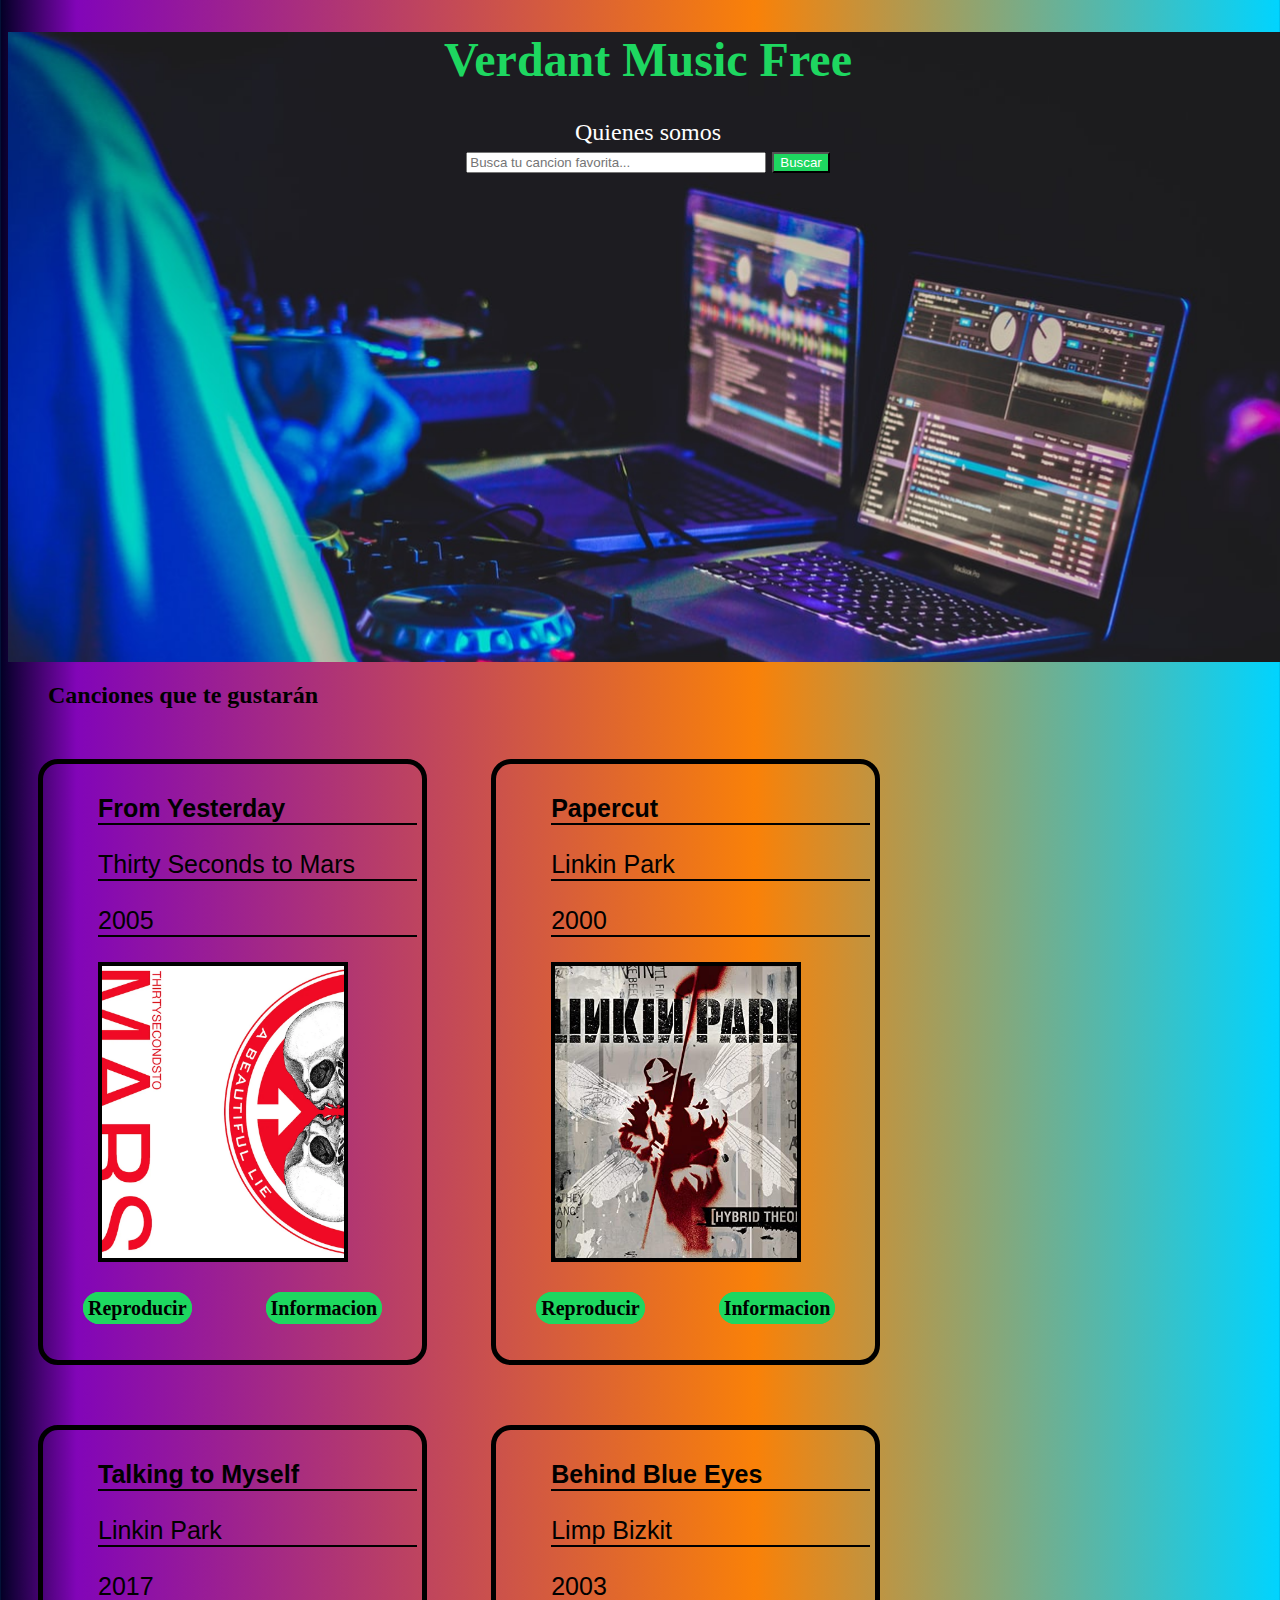
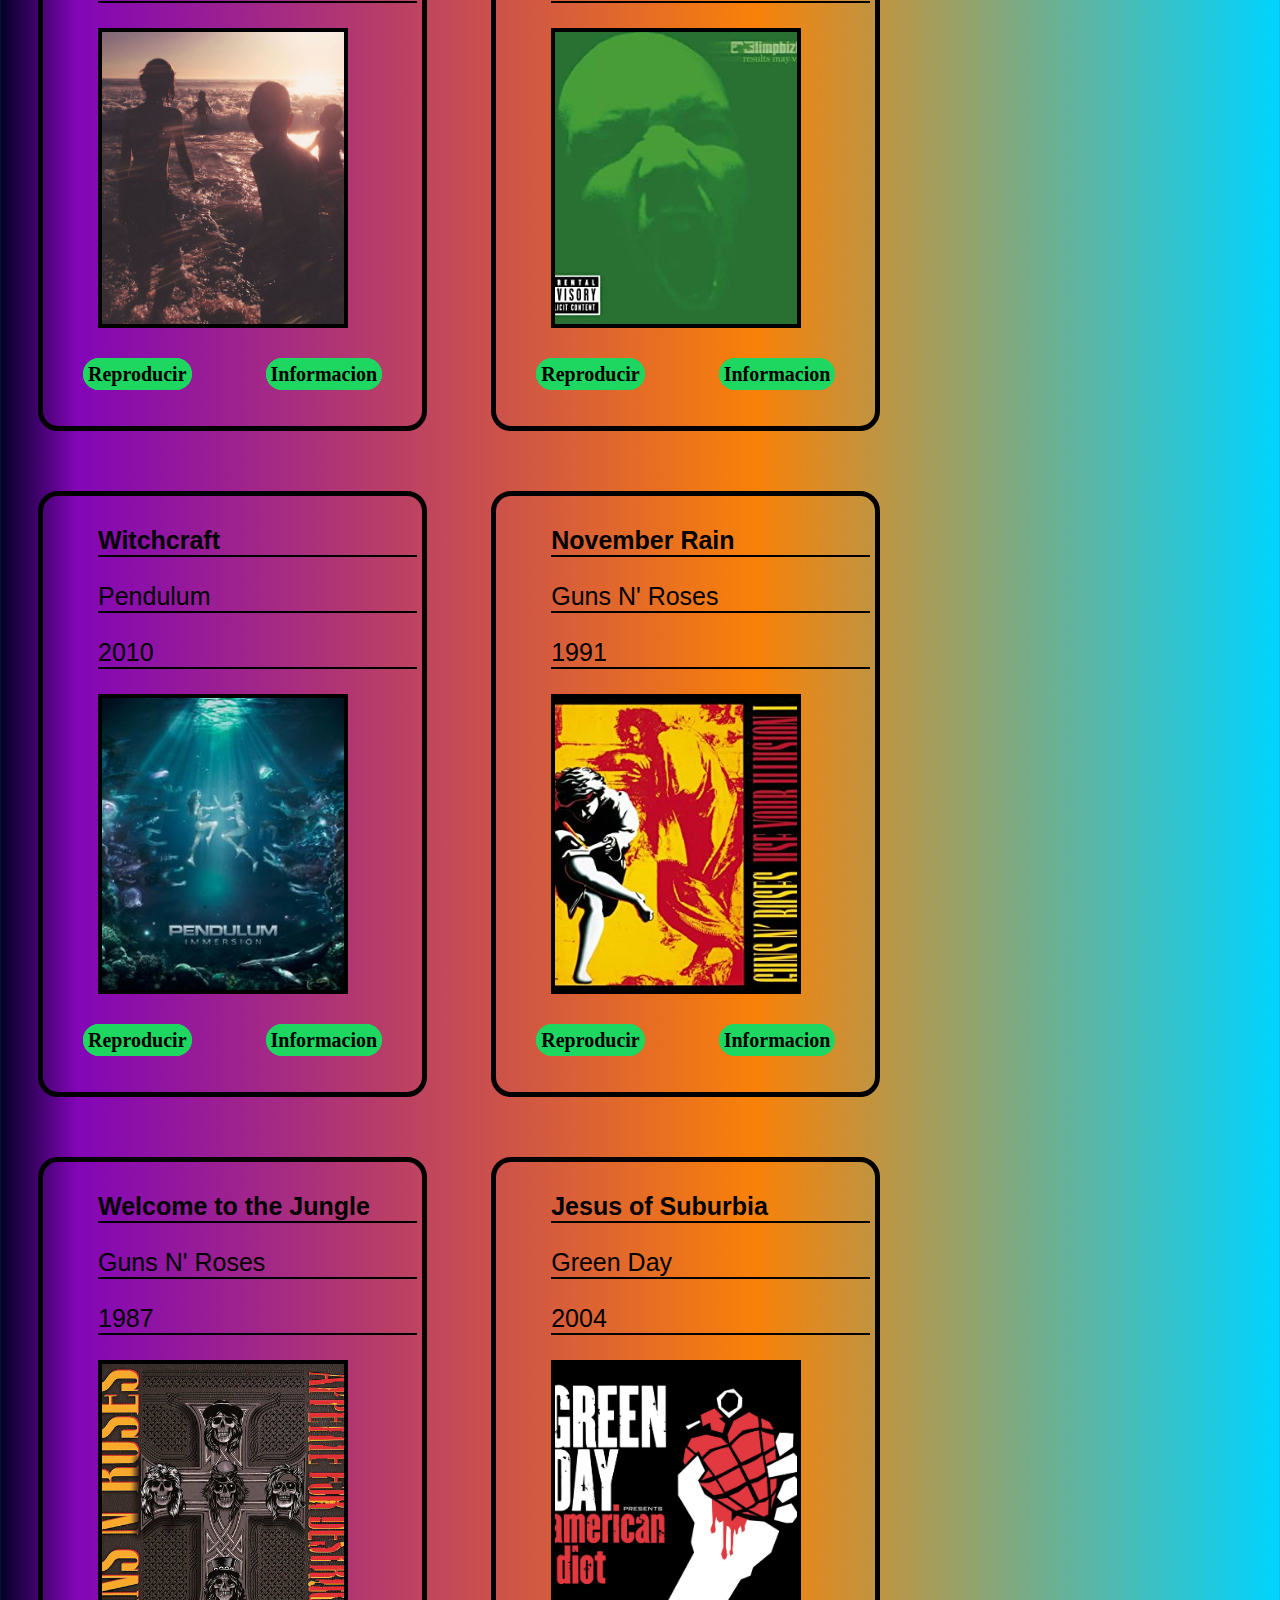
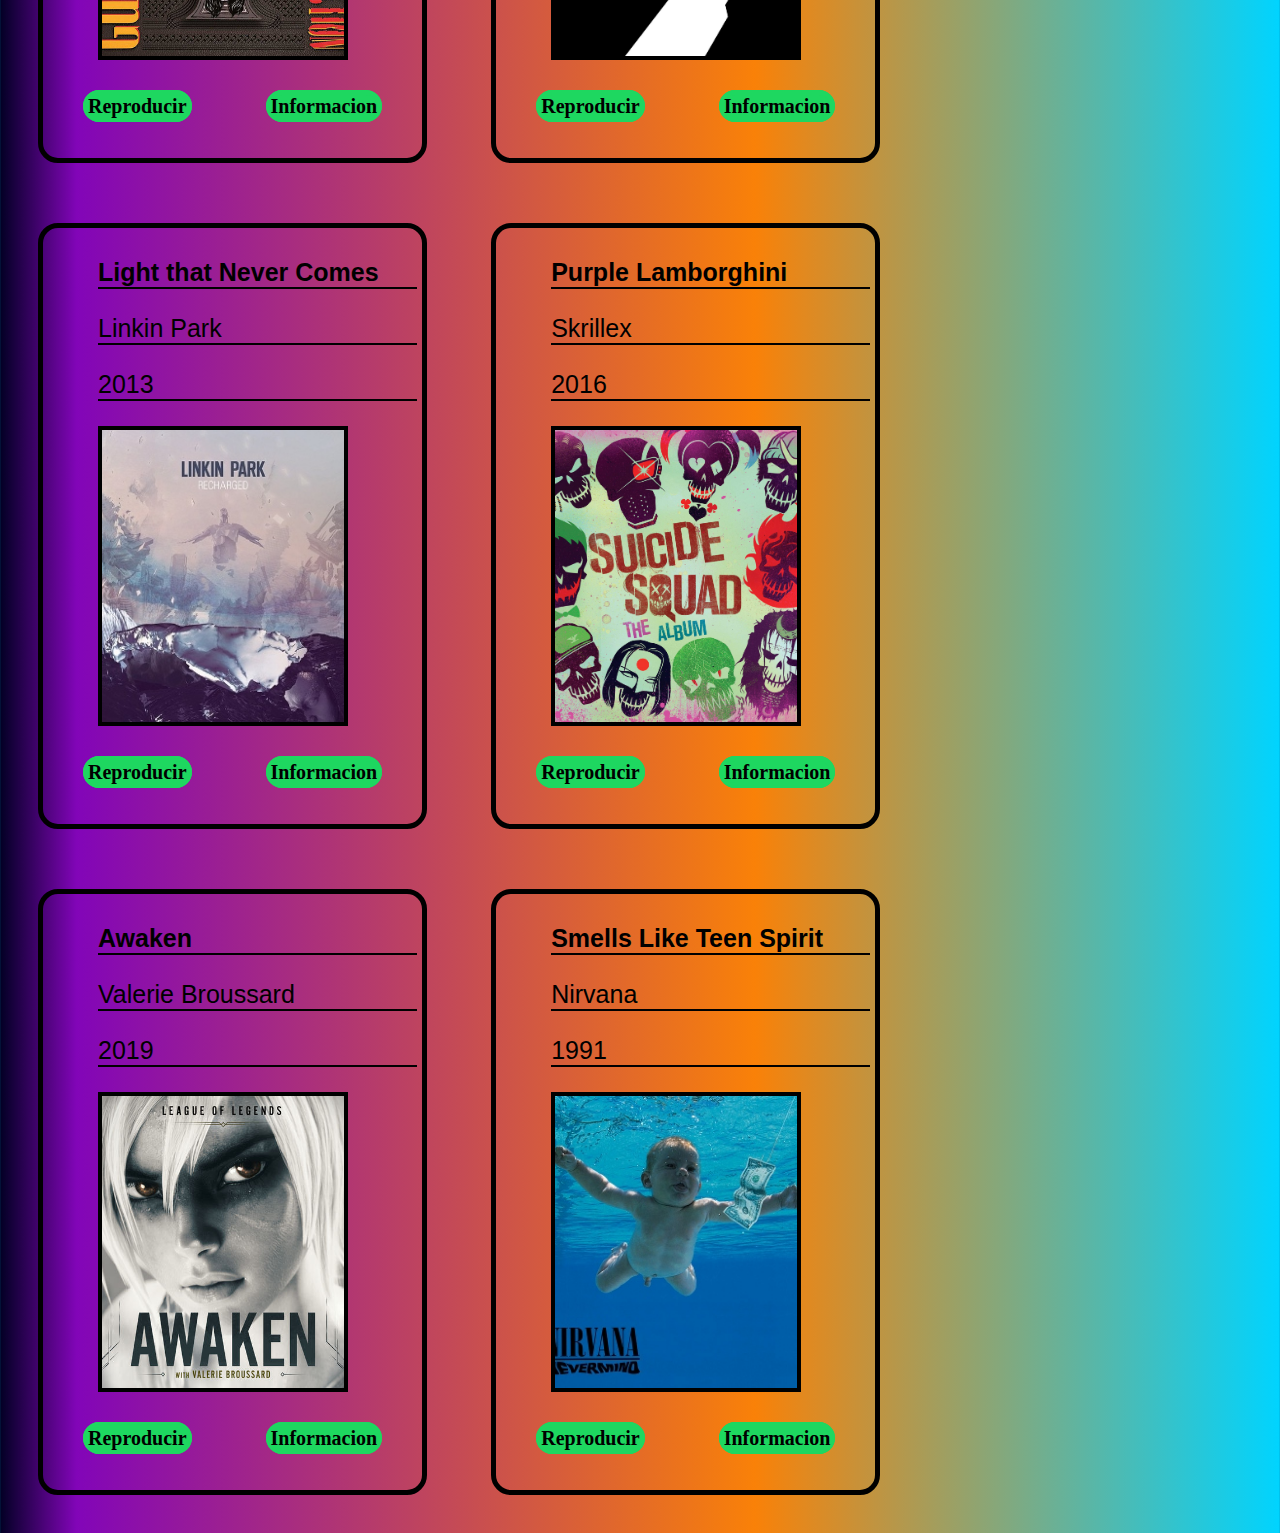
<file: index.html>
<!DOCTYPE html>
<html lang="en">
<head>
    <meta charset="UTF-8">
    <meta http-equiv="X-UA-Compatible" content="IE=edge">
    <meta name="viewport" content="width=device-width, initial-scale=1.0">
    <link rel="stylesheet" href="style.css">
    
    <title>Verdant Music</title>
</head>
<body>
    <header>
    <div id="Introduccion">
        <h1>Verdant Music Free</h1>
    </div>
    <nav>
        <a href="about.html" target="_blank">Quienes somos</a>
    </nav>
    <div id="buscador">
        <input type="text" placeholder="Busca tu cancion favorita...">
        <button>Buscar</button>
    </div>
</header>
    <div class="container">
        <h2>Canciones que te gustarán</h2>
        <div class="album-cancion">
            <h3>From Yesterday</h3>
            <p>Thirty Seconds to Mars</p>
            <p>2005</p>
            <img src="images/abeatifullie.jpg">
            <div class="reproducir">
                <a href="https://open.spotify.com/track/0Dx3pLp5cHb5RKvCNHKdlK?si=1Ou0harYREykpg9lKgl8zg0 " target="_blank">Reproducir</a> 
            </div>
            <div class="Info">
                <a href="https://es.wikipedia.org/wiki/From_Yesterday" target="_blank">Informacion</a>
            </div>  
            
        </div>

        <div class="album-cancion">
            <h3>Papercut</h3>
            <p>Linkin Park</p>
            <p>2000</p>
            <img src="images/hybridtheory.jpg">
            <div class="reproducir">
                <a href="https://open.spotify.com/track/1Vej0qeQ3ioKwpI6FUbRv1?si=YlRAvDRtRieBwiMdYO7Tog" target="_blank">Reproducir</a> 
            </div>
            <div class="Info">
                <a href="https://es.wikipedia.org/wiki/Papercut" target="_blank">Informacion</a>
            </div>  
            
        </div>

        <div class="album-cancion">
            <h3>Talking to Myself</h3>
            <p>Linkin Park</p>
            <p>2017</p>
            <img src="images/onemorelight.jpg">
            <div class="reproducir">
                <a href="https://open.spotify.com/track/7nAfXgeHfDO50upcOjJOaq?si=h8UpfF9JT9apV4KwnS83Cw" target="_blank">Reproducir</a> 
            </div>
            <div class="Info">
                <a href="https://es.wikipedia.org/wiki/Talking_to_Myself" target="_blank">Informacion</a>
            </div>  
            
        </div>

        <div class="album-cancion">
            <h3>Behind Blue Eyes</h3>
            <p>Limp Bizkit</p>
            <p>2003</p>
            <img src="images/Resultsmaryvary.jpg">
            <div class="reproducir">
                <a href="https://open.spotify.com/track/1MTQHCpraD4S8g5PAFKzoj?si=i-bC_PYNRiaOrWoKMhjQrg" target="_blank">Reproducir</a> 
            </div>
            <div class="Info">
                <a href="https://es.wikipedia.org/wiki/Behind_Blue_Eyes" target="_blank">Informacion</a>
            </div>  
            
        </div>

        <div class="album-cancion">
            <h3>Witchcraft</h3>
            <p>Pendulum</p>
            <p>2010</p>
            <img src="images/inmersion.jpg">
            <div class="reproducir">
                <a href="https://open.spotify.com/track/4Y2glvLjQGOb4dXnwm1hQf?si=0ewkLSs1T8SvqSU8l-6AJQ" target="_blank">Reproducir</a> 
            </div>
            <div class="Info">
                <a href="https://en.wikipedia.org/wiki/Witchcraft_(Pendulum_song)" target="_blank">Informacion</a>
            </div>  
            
        </div>

        <div class="album-cancion">
            <h3>November Rain</h3>
            <p>Guns N' Roses</p>
            <p>1991</p>
            <img src="images/useyourillusion1.jpg">
            <div class="reproducir">
                <a href="https://open.spotify.com/track/3YRCqOhFifThpSRFJ1VWFM?si=1vqrNlorQMiVyDlElcsy5A" target="_blank">Reproducir</a> 
            </div>
            <div class="Info">
                <a href="https://es.wikipedia.org/wiki/November_Rain" target="_blank">Informacion</a>
            </div>  
        </div>

        <div class="album-cancion">
            <h3>Welcome to the Jungle</h3>
            <p>Guns N' Roses</p>
            <p>1987</p>
            <img src="images/appetitefordestruction.jpg">
            <div class="reproducir">
                <a href="https://open.spotify.com/track/0bVtevEgtDIeRjCJbK3Lmv?si=T5IidFBGRa6vXoBco0bWtg" target="_blank">Reproducir</a> 
            </div>
            <div class="Info">
                <a href="https://es.wikipedia.org/wiki/Welcome_to_the_Jungle" target="_blank">Informacion</a>
            </div>  
        </div>

        <div class="album-cancion">
            <h3>Jesus of Suburbia</h3>
            <p>Green Day</p>
            <p>2004</p>
            <img src="images/americanidiot.jpg">
            <div class="reproducir">
                <a href="https://open.spotify.com/track/58KPPL1AdLHMvR2O2PZejr?si=nway3ZW0RJ2NOFRJOatVdQ" target="_blank">Reproducir</a> 
            </div>
            <div class="Info">
                <a href="https://es.wikipedia.org/wiki/Jesus_of_Suburbia" target="_blank">Informacion</a>
            </div>  
            
        </div>
        <div class="album-cancion">
            <h3>Light that Never Comes</h3>
            <p>Linkin Park</p>
            <p>2013</p>
            <img src="images/recharged.jpg">
            <div class="reproducir">
                <a href="https://open.spotify.com/track/3BnBKNItMng824sLx0pUfy?si=ZlGpa_SVQZiytQNrcaTIXQ" target="_blank">Reproducir</a> 
            </div>
            <div class="Info">
                <a href="https://en.wikipedia.org/wiki/A_Light_That_Never_Comes" target="_blank">Informacion</a>
            </div>  
            
        </div>
        <div class="album-cancion">
            <h3>Purple Lamborghini</h3>
            <p>Skrillex</p>
            <p>2016</p>
            <img src="images/suicidesquad.jpg">
            <div class="reproducir">
                <a href="https://open.spotify.com/track/6JyuJFedEvPmdWQW0PkbGJ?si=df_oMAHpSXCnn7SGPTH9ew" target="_blank">Reproducir</a> 
            </div>
            <div class="Info">
                <a href="https://es.wikipedia.org/wiki/Purple_Lamborghini" target="_blank">Informacion</a>
            </div>  
            
        </div>
        <div class="album-cancion">
            <h3>Awaken</h3>
            <p>Valerie Broussard</p>
            <p>2019</p>
            <img src="images/awaken.jpg">
            <div class="reproducir">
                <a href="https://open.spotify.com/track/3jevgr3fYdv9wYO3IDJq2a?si=ZrUupA2YRFGmperF_2TyYQ" target="_blank">Reproducir</a> 
            </div>
            <div class="Info">
                <a href="https://leagueoflegends.fandom.com/wiki/Awaken" target="_blank">Informacion</a>
            </div>  
            
        </div>
        <div class="album-cancion">
            <h3>Smells Like Teen Spirit</h3>
            <p>Nirvana</p>
            <p>1991</p>
            <img src="images/nevermind.jpg">
            <div class="reproducir">
                <a href="https://open.spotify.com/track/1f3yAtsJtY87CTmM8RLnxf?si=nobGp_bwQAGqU5ES-gabCQ" target="_blank">Reproducir</a> 
            </div>
            <div class="Info">
                <a href="https://www.youtube.com/watch?v=hTWKbfoikeg" target="_blank">Informacion</a>
            </div>  
            
        </div>


    </div>

    </header>
    
</body>
</html>
</file>
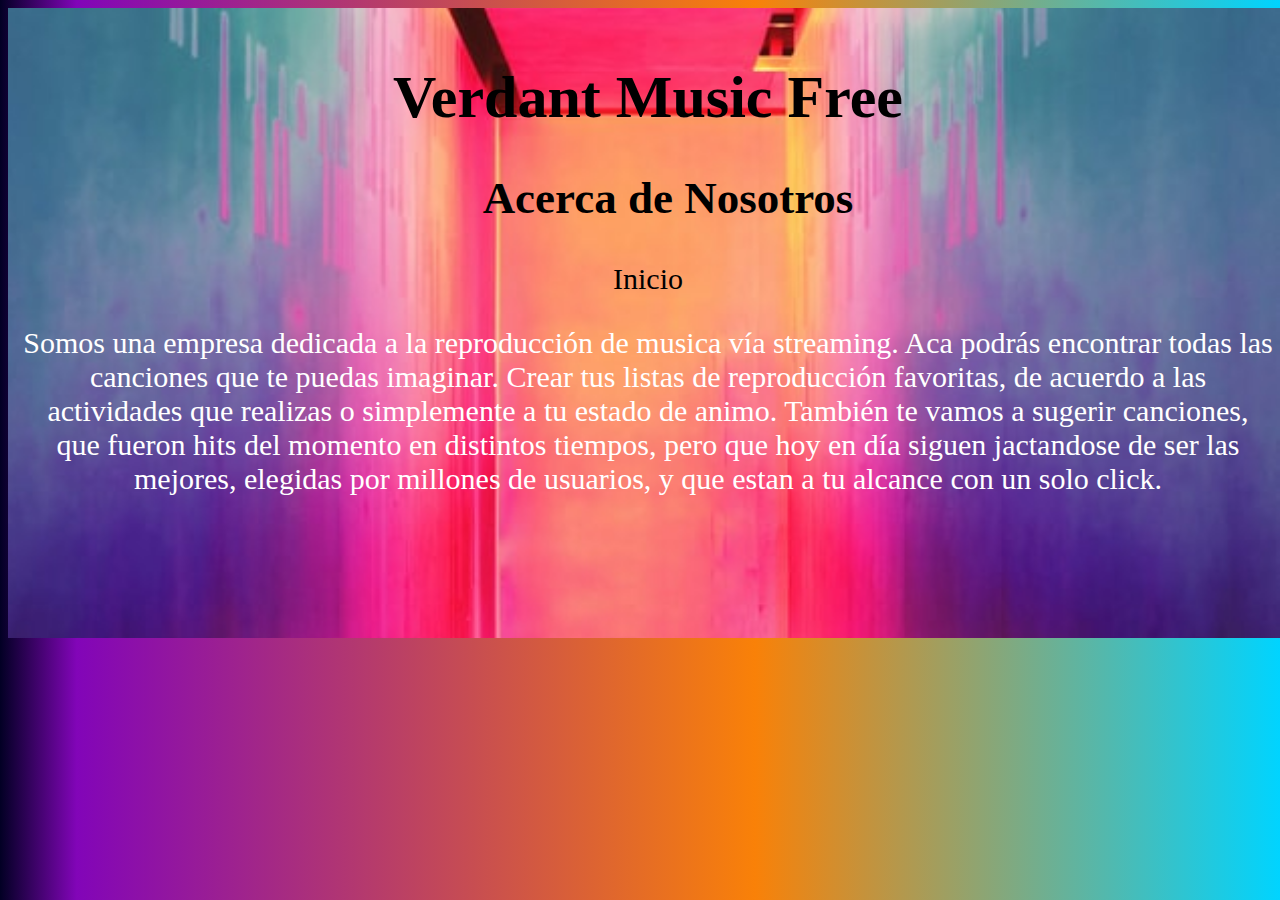
<file: about.html>
<!DOCTYPE html>
<html lang="en">
<head>
    <meta charset="UTF-8">
    <meta http-equiv="X-UA-Compatible" content="IE=edge">
    <meta name="viewport" content="width=device-width, initial-scale=1.0">
    <link rel="stylesheet" href="style.css">
    <title>Document</title>
</head>
<body>
    <head>
        <div class="introduccion2">
            <h1>Verdant Music Free</h1>
            <h2>Acerca de Nosotros</h2>
            <a href="index.html">Inicio</a>
            <p>Somos una empresa dedicada a la reproducción de musica vía streaming. Aca podrás encontrar todas las canciones que te puedas imaginar. Crear tus listas de reproducción favoritas, de acuerdo a las actividades que realizas o simplemente a tu estado de animo. También te vamos a sugerir canciones, que fueron hits del momento en distintos tiempos, pero que hoy en día siguen jactandose de ser las mejores, elegidas por millones de usuarios, y que estan a tu alcance con un solo click.</p>
        </div>
    </head>
</body>
</html>
</file>
<file: style.css>
* {
    box-sizing: border-box;
}
body {
    background: rgb(2,0,36);
background: linear-gradient(90deg, rgba(2,0,36,1) 0%, rgba(130,5,184,1) 6%, rgba(249,129,8,1) 59%, rgba(0,212,255,1) 100%);
    width: 100%;

}
header{

    color: #1ed760;
    top: 0px;
    height: 105px;
    width: 100%;
    text-align: center;
    font-size: 24px;
​
}
nav a {
    color: white;
    text-decoration: none;
}
header{
    height: 70vh;
    width: 100%;
    background-image: url(images/fondo.jfif);
    background-repeat: no-repeat;
    background-size: cover;
    background-position: center center;
    background-attachment: fixed;
    position: relative;
}
h2 {
    margin-left: 40px;
}
#buscador button{
    background-color: #1ed760;
    color: white;
}
.album-cancion {
    display: inline-block;
    padding: 5px;
    margin: 30px;
    border: 5px solid black;
    border-radius: 20px;
        
    
}
.album-cancion:hover {
    -webkit-box-shadow: 5px 5px 5px 0px #000000, inset 4px 4px 15px 0px #000000, 5px 5px 15px 5px rgba(255,3,3,0); 
box-shadow: 5px 5px 5px 0px #000000, inset 4px 4px 15px 0px #000000, 5px 5px 15px 5px rgba(255,3,3,0);

}

.album-cancion div {
    margin: 30px;
    padding: 5px;
    display: inline-block;
}
.album-cancion div:hover {
    -webkit-box-shadow: 5px 5px 5px 0px #000000, inset 4px 4px 15px 0px #000000, 5px 5px 15px 5px rgba(255,3,3,0); 
box-shadow: 5px 5px 5px 0px #000000, inset 4px 4px 15px 0px #000000, 5px 5px 15px 5px rgba(255,3,3,0);
}
.album-cancion img {
        display: flex;
        width: 250px;
        height: 300px;
        object-fit: cover;
        border: 4px solid black;
        margin-left: 50px;
}
.album-cancion img:hover {
    -webkit-box-shadow: #FFF 0 -1px 4px, #ff0 0 -2px 10px, #ff8000 0 -10px 20px, red 0 -18px 40px, 5px 5px 15px 5px rgba(255,3,3,0); 
box-shadow: #FFF 0 -1px 4px, #ff0 0 -2px 10px, #ff8000 0 -10px 20px, red 0 -18px 40px, 5px 5px 15px 5px rgba(255,3,3,0);
background: #ECEFCF;
}
.album-cancion h3 {
    font-family: 'Franklin Gothic Medium', 'Arial Narrow', Arial, sans-serif;
    font-size: 25px;
    margin-left: 50px;
    border-bottom: 2px solid black;
}
.album-cancion h3 {
    font-family: 'Franklin Gothic Medium', 'Arial Narrow', Arial, sans-serif;
    font-size: 25px;
    margin-left: 50px;
    border-bottom: 2px solid black; 
}
.album-cancion p {
    font-family: 'Franklin Gothic Medium', 'Arial Narrow', Arial, sans-serif;
    font-size: 25px;
    margin-left: 50px;
    border-bottom: 2px solid black; 
}
.reproducir a {
    border: 5px solid #1ed760;
    border-radius: 20px;
    background-color: #1ed760;
    text-decoration: none;
    list-style: none;
    font-size: 20px;
    color: black;
    font-weight: bold;
    
     
}
.Info a {
    border: 5px solid #1ed760;
    border-radius: 20px;
    background-color: #1ed760;
    text-decoration: none;
    list-style: none;
    font-size: 20px;
    color: black;
    font-weight: bold;
}
#buscador input {
    width: 300px;
}
.introduccion2 {
    height: 70vh;
    width: 100%;
    background-image: url(images/fondo3.jfif);
    background-repeat: no-repeat;
    background-size: cover;
    background-position: center center;
    background-attachment: fixed;
    position: relative;
    text-align: center;
    color: white;
    font-size: 30px;
    margin: 0px;
    padding: 15px;
}
.introduccion2 h1,h2{
    color: black;
}

.introduccion2 a {
    text-decoration: none;
    color: black;
}
.introduccion2 a:hover {
    -webkit-box-shadow: #FFF 0 -1px 4px, #ff0 0 -2px 10px, #ff8000 0 -10px 20px, red 0 -18px 40px, 5px 5px 15px 5px rgba(255,3,3,0); 
box-shadow: #FFF 0 -1px 4px, #ff0 0 -2px 10px, #ff8000 0 -10px 20px, red 0 -18px 40px, 5px 5px 15px 5px rgba(255,3,3,0);
background: #ECEFCF;
}
nav a:hover {
    -webkit-box-shadow: 5px 5px 5px 0px #000000, inset 4px 4px 15px 0px #000000, 5px 5px 15px 5px rgba(255,3,3,0); 
box-shadow: 5px 5px 5px 0px #000000, inset 4px 4px 15px 0px #000000, 5px 5px 15px 5px rgba(255,3,3,0);
}
</file>
